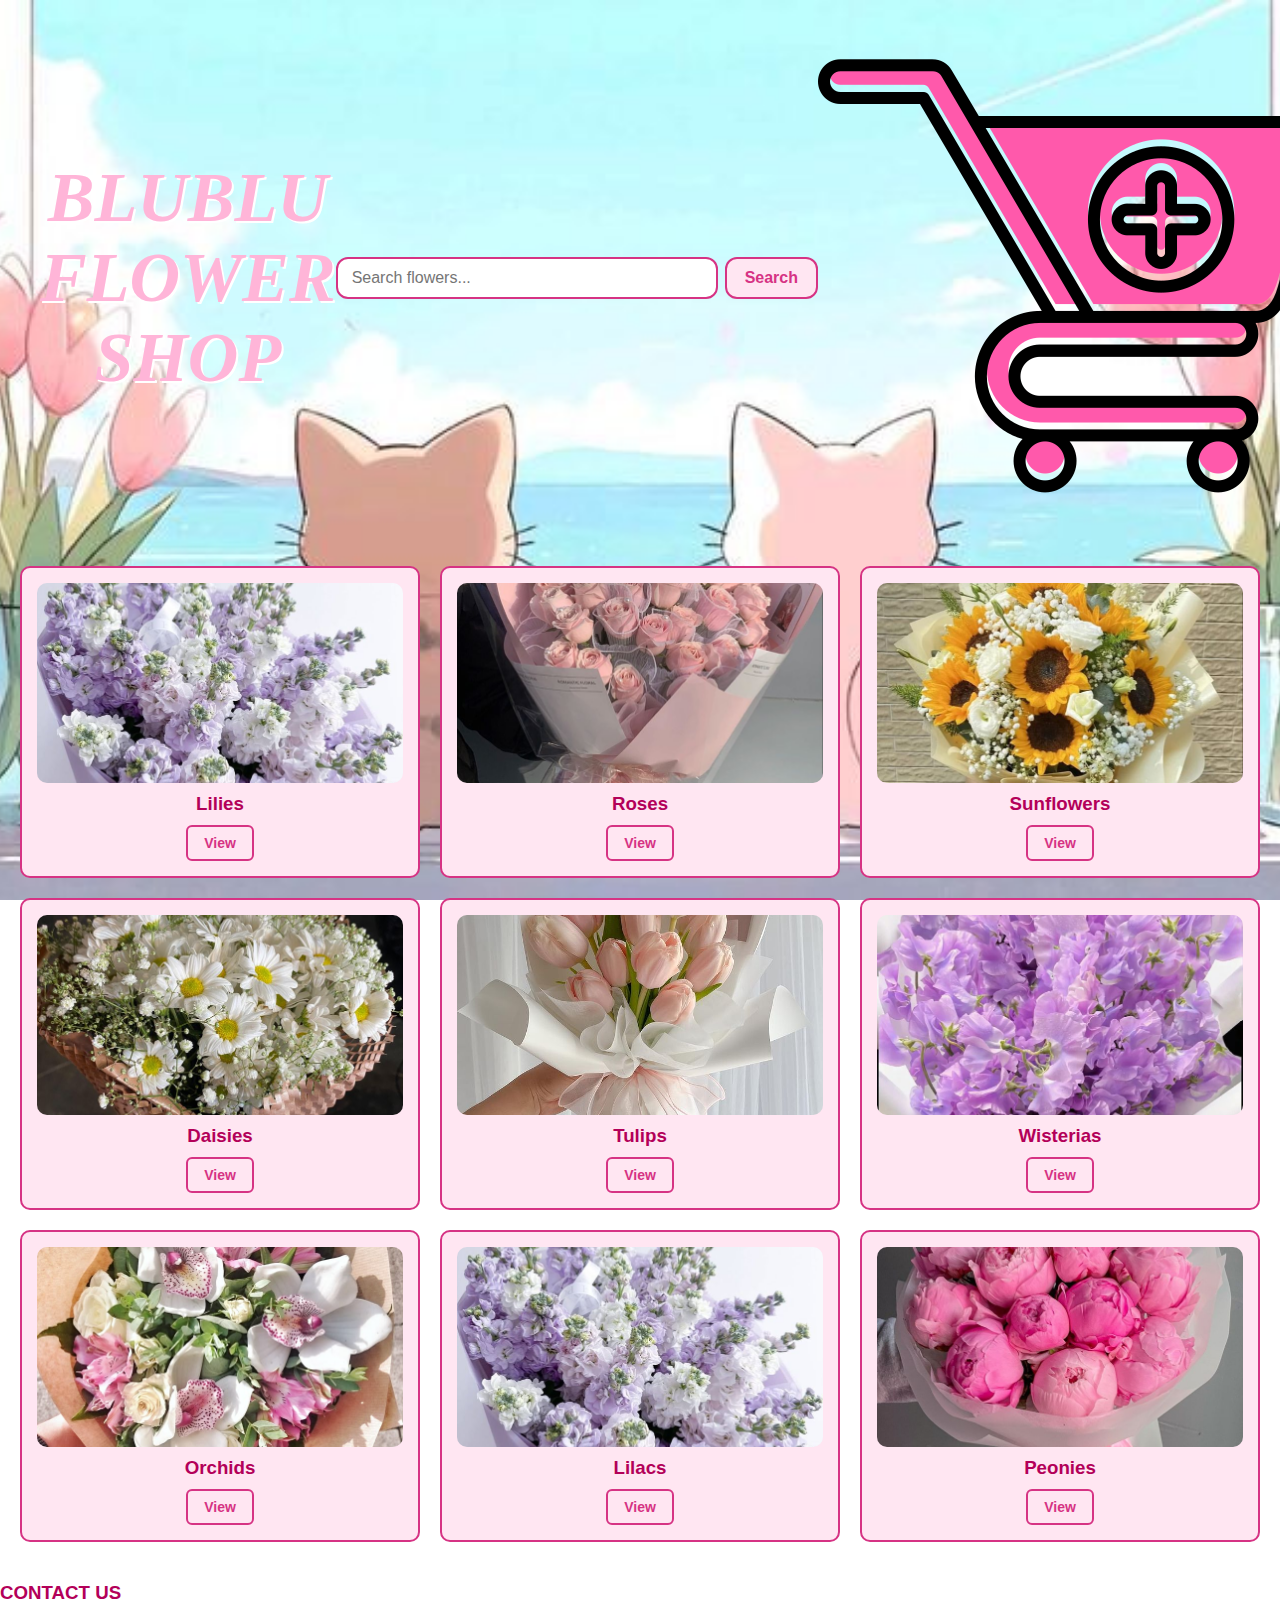
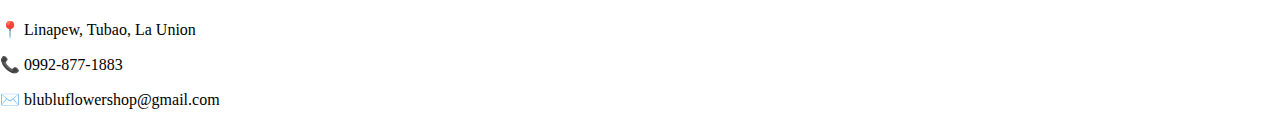
<file: index.html>
<!DOCTYPE html>
<html lang="en">
<head>
    <meta charset="UTF-8" />
    <meta name="viewport" content="width=device-width, initial-scale=1.0"/>
    <title>BLUBLU Flower Shop</title>
    <link rel="stylesheet" href="LandingPage.css">
    <style>
        /* Optional tweak for back button container */
        .back-container {
            text-align: center;
            margin: 20px 0;
        }
    </style>
</head>
<body>

<!-- HEADER -->
<div class="header-container">
    <h1 class="title">BLUBLU FLOWER SHOP</h1>

    <div class="search-bar">
        <input type="text" id="searchInput" placeholder="Search flowers..." class="search-input">
        <button id="searchBtn" class="search-button">Search</button>
    </div>

    <a href="cart.html" class="cart-link" title="View Cart">
        <img src="addtocart.png" class="cart-img" alt="cart">
    </a>
</div>

<!-- FLOWER GRID -->
<div class="container-grid">

    <div class="box">
        <div class="carousel">
            <div class="slides">
                <img src="l1.jpg" class="active">
                <img src="l2.jpg">
                <img src="l3.jpg">
                <img src="l4.jpg">
                <img src="l5.jpg">
            </div>
        </div>
        <h3>Lilies</h3>
        <button class="view-btn" data-url="Lilies.html">View</button>
    </div>

    <div class="box">
        <div class="carousel">
            <div class="slides">
                <img src="r1.jpg" class="active">
                <img src="r2.jpg">
                <img src="r3.jpg">
                <img src="r4.jpg">
                <img src="r5.jpg">
            </div>
        </div>
        <h3>Roses</h3>
        <button class="view-btn" data-url="Roses.html">View</button>
    </div>

    <div class="box">
        <div class="carousel">
            <div class="slides">
                <img src="s1.jpg" class="active">
                <img src="s2.jpg">
                <img src="s3.jpg">
                <img src="s4.jpg">
                <img src="s5.jpg">
            </div>
        </div>
        <h3>Sunflowers</h3>
        <button class="view-btn" data-url="Sunflowers.html">View</button>
    </div>

    <div class="box">
        <div class="carousel">
            <div class="slides">
                <img src="d1.jpg" class="active">
                <img src="d2.jpg">
                <img src="d3.jpg">
                <img src="d4.jpg">
                <img src="d5.jpg">
            </div>
        </div>
        <h3>Daisies</h3>
        <button class="view-btn" data-url="Daisies.html">View</button>
    </div>

    <div class="box">
        <div class="carousel">
            <div class="slides">
                <img src="t1.jpg" class="active">
                <img src="t2.jpg">
                <img src="t3.jpg">
                <img src="t4.jpg">
                <img src="t5.jpg">
            </div>
        </div>
        <h3>Tulips</h3>
        <button class="view-btn" data-url="Tulips.html">View</button>
    </div>

    <div class="box">
        <div class="carousel">
            <div class="slides">
                <img src="w1.jpg" class="active">
                <img src="w2.jpg">
                <img src="w3.jpg">
                <img src="w4.jpg">
                <img src="w5.jpg">
            </div>
        </div>
        <h3>Wisterias</h3>
        <button class="view-btn" data-url="Wisterias.html">View</button>
    </div>

    <div class="box">
        <div class="carousel">
            <div class="slides">
                <img src="o1.jpg" class="active">
                <img src="o2.jpg">
                <img src="o3.jpg">
                <img src="o4.jpg">
                <img src="o5.jpg">
            </div>
        </div>
        <h3>Orchids</h3>
        <button class="view-btn" data-url="Orchids.html">View</button>
    </div>

    <div class="box">
        <div class="carousel">
            <div class="slides">
                <img src="ll1.jpg" class="active">
                <img src="ll2.jpg">
                <img src="ll3.jpg">
                <img src="ll4.jpg">
                <img src="ll5.jpg">
            </div>
        </div>
        <h3>Lilacs</h3>
        <button class="view-btn" data-url="Lilac.html">View</button>
    </div>

    <div class="box">
        <div class="carousel">
            <div class="slides">
                <img src="p1.jpg" class="active">
                <img src="p2.jpg">
                <img src="p3.jpg">
                <img src="p4.jpg">
                <img src="p5.jpg">
            </div>
        </div>
        <h3>Peonies</h3>
        <button class="view-btn" data-url="Peonies.html">View</button>
    </div>

</div> <!-- END GRID -->


<!-- BACK BUTTON (styled as View button) -->
<div class="back-container">
    <button id="backBtn" class="view-btn">← Back to Home</button>
</div>

<!-- CONTACTS FOOTER -->
<footer class="contact-section">
    <h3>CONTACT US</h3>
    <p>📍 Linapew, Tubao, La Union</p>
    <p>📞 0992-877-1883</p>
    <p>✉️ blubluflowershop@gmail.com</p>
</footer>

<!-- ================== JAVASCRIPT ================== -->
<script>
document.addEventListener('DOMContentLoaded', () => {
    // CAROUSEL
    const carousels = document.querySelectorAll('.carousel');
    carousels.forEach(carousel => {
        const images = carousel.querySelectorAll('img');
        let index = 0;
        setInterval(() => {
            images[index].classList.remove('active');
            index = (index + 1) % images.length;
            images[index].classList.add('active');
        }, 3000);
    });

    // VIEW BUTTON REDIRECT
    document.querySelectorAll('.view-btn').forEach(button => {
        if(button.dataset.url){
            button.addEventListener('click', () => {
                const url = button.getAttribute('data-url');
                if (url) window.location.href = url;
            });
        }
    });

    // SEARCH + BACK BUTTON
    const searchInput = document.getElementById("searchInput");
    const searchBtn = document.getElementById("searchBtn");
    const boxes = document.querySelectorAll(".box");
    const backBtn = document.getElementById("backBtn");

    if (backBtn) backBtn.style.display = "none";

    function showAllBoxes() {
        boxes.forEach(box => box.style.display = "block");
    }

    function doSearch() {
        const query = searchInput.value.trim().toLowerCase();

        if (query === "") {
            showAllBoxes();
            if (backBtn) backBtn.style.display = "none";
            return;
        }

        let found = false;
        boxes.forEach(box => {
            const flowerName = box.querySelector("h3").textContent.trim().toLowerCase();
            if (flowerName.startsWith(query)) { // first-letter match
                box.style.display = "block";
                found = true;
            } else {
                box.style.display = "none";
            }
        });

        if (backBtn) backBtn.style.display = "inline-block";

        if (!found) {
            alert("No flowers found for: " + query);
        }
    }

    searchBtn.addEventListener("click", doSearch);

    searchInput.addEventListener("keydown", (e) => {
        if (e.key === "Enter") {
            doSearch();
        }
    });

    if (backBtn) {
        backBtn.addEventListener("click", () => {
            searchInput.value = "";
            showAllBoxes();
            backBtn.style.display = "none";
        });
    }
});
</script>

</body>
</html>
</file>
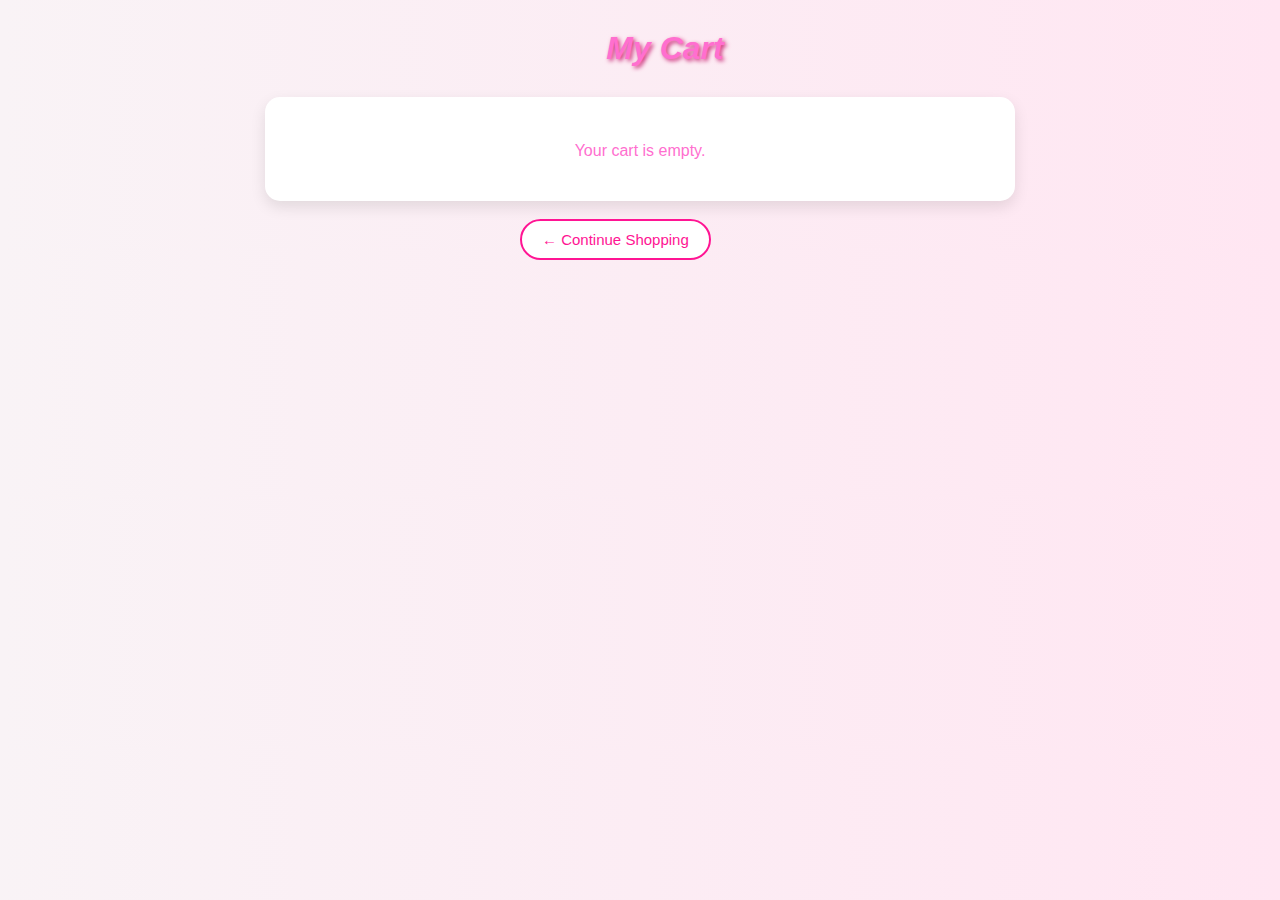
<file: cart.html>
<!DOCTYPE html>
<html lang="en">
<head>
<meta charset="UTF-8">
<meta name="viewport" content="width=device-width, initial-scale=1.0">
<title>My Cart - BLUBLU Flower Shop</title>
<link rel="stylesheet" href="LandingPage.css">
<style>
body {
    font-family: 'Segoe UI', Tahoma, Geneva, Verdana, sans-serif;
    background: linear-gradient(to right, #f9f3f6, #ffe6f2);
    margin: 0;
    padding: 0;
}
h1 {
    text-align: center;
    color: #ff6fcf;
    margin-top: 30px;
    font-size: 2rem;
}
.cart-container {
    max-width: 700px;
    margin: 30px auto;
    background: #fff;
    padding: 25px;
    border-radius: 15px;
    box-shadow: 0 6px 15px rgba(0,0,0,0.1);
}
.cart-item {
    display: flex;
    align-items: center;
    justify-content: space-between;
    padding: 12px;
    margin-bottom: 15px;
    border-radius: 10px;
    background: #fff0f8;
    box-shadow: 0 2px 6px rgba(0,0,0,0.05);
}
.cart-item img {
    width: 60px;
    height: 60px;
    object-fit: cover;
    border-radius: 8px;
    margin-right: 15px;
    border: 1px solid #ffd1ea;
}
.item-details {
    flex: 1;
}
.item-name {
    font-weight: 600;
    color: #ff1493;
    margin-bottom: 5px;
}
.item-price {
    color: #ff6fcf;
    font-weight: bold;
}
.quantity-container {
    display: flex;
    align-items: center;
    margin-top: 5px;
}
.quantity-label {
    font-weight: 500;
    color: #ff1493;
    margin-right: 10px;
}
.quantity-input {
    width: 60px;
    padding: 6px 10px;
    border-radius: 12px;
    border: 1px solid #ffb6d6;
    text-align: center;
    font-size: 14px;
    font-weight: bold;
    color: #ff1493;
    transition: 0.2s;
}
.quantity-input:focus {
    outline: none;
    border-color: #ff47b3;
    box-shadow: 0 0 5px rgba(255,71,179,0.5);
}
.remove-btn {
    background: #ff6fcf;
    color: white;
    border: none;
    padding: 6px 12px;
    border-radius: 8px;
    cursor: pointer;
    font-weight: bold;
    transition: background-color 0.2s;
}
.remove-btn:hover {
    background: #ff47b3;
}
.total {
    font-weight: bold;
    text-align: right;
    margin-top: 20px;
    color: #ff1493;
    font-size: 1.2rem;
}
.order-btn {
    background-color: #ff6fcf;
    color: #fff;
    font-size: small;
    padding: 12px 20px;
    border-radius: 8px;
    font-weight: bold;
    display: inline-block;
    cursor: pointer;
    margin-top: 20px;
    transition: 0.2s;
    text-decoration: none;
    margin-left: 284px;
}
.order-btn:hover {
    background-color: #ff47b3;
}
.outside-btn {
    padding: 10px 20px;
    background: white;
    border: 2px solid #ff1493;
    color: #ff1493;
    text-decoration: none;
    border-radius: 25px;
    font-size: 15px;
    transition: 0.3s;
    margin-left: 520px;
}
.outside-btn:hover {
    background: #ff47b3;
    color: white;
}
.empty-cart {
    text-align: center;
    color: #ff6fcf;
    margin-top: 20px;
}
</style>
</head>
<body>

<h1>My Cart</h1>

<div class="cart-container" id="cart-container"></div>

<a href="index.html" class="outside-btn">← Continue Shopping</a>

<script>
let cart = JSON.parse(localStorage.getItem('cart')) || [];
const cartContainer = document.getElementById('cart-container');

function displayCart() {
    cartContainer.innerHTML = '';

    if(cart.length === 0){
        cartContainer.innerHTML = '<p class="empty-cart">Your cart is empty.</p>';
        return;
    }

    cart.forEach((item, index) => {
        const div = document.createElement('div');
        div.className = 'cart-item';
        div.innerHTML = `
            <img src="${item.image || 'https://via.placeholder.com/60'}" alt="${item.name}">
            <div class="item-details">
                <div class="item-name">${item.name}</div>
                <div class="item-price">₱${item.price}</div>
                <div class="quantity-container">
                    <span class="quantity-label">Qty:</span>
                    <input type="number" min="1" class="quantity-input" value="${item.quantity}" onchange="updateQuantity(${index}, this.value)">
                </div>
            </div>
            <button class="remove-btn" onclick="removeItem(${index})">Remove</button>
        `;
        cartContainer.appendChild(div);
    });

    const totalDiv = document.createElement('p');
    totalDiv.className = 'total';
    const totalPrice = cart.reduce((sum, item) => sum + item.price * item.quantity, 0);
    totalDiv.textContent = `Total: ₱${totalPrice}`;
    cartContainer.appendChild(totalDiv);

    const orderBtn = document.createElement('a');
    orderBtn.className = 'order-btn';
    orderBtn.textContent = 'Place an Order';
    orderBtn.href = 'order.html';
    cartContainer.appendChild(orderBtn);
}

function removeItem(index){
    cart.splice(index,1);
    localStorage.setItem('cart', JSON.stringify(cart));
    displayCart();
}

function updateQuantity(index, value){
    const qty = parseInt(value);
    if(qty > 0){
        cart[index].quantity = qty;
        localStorage.setItem('cart', JSON.stringify(cart));
        displayCart();
    }
}

displayCart();
</script>

</body>
</html>
</file>
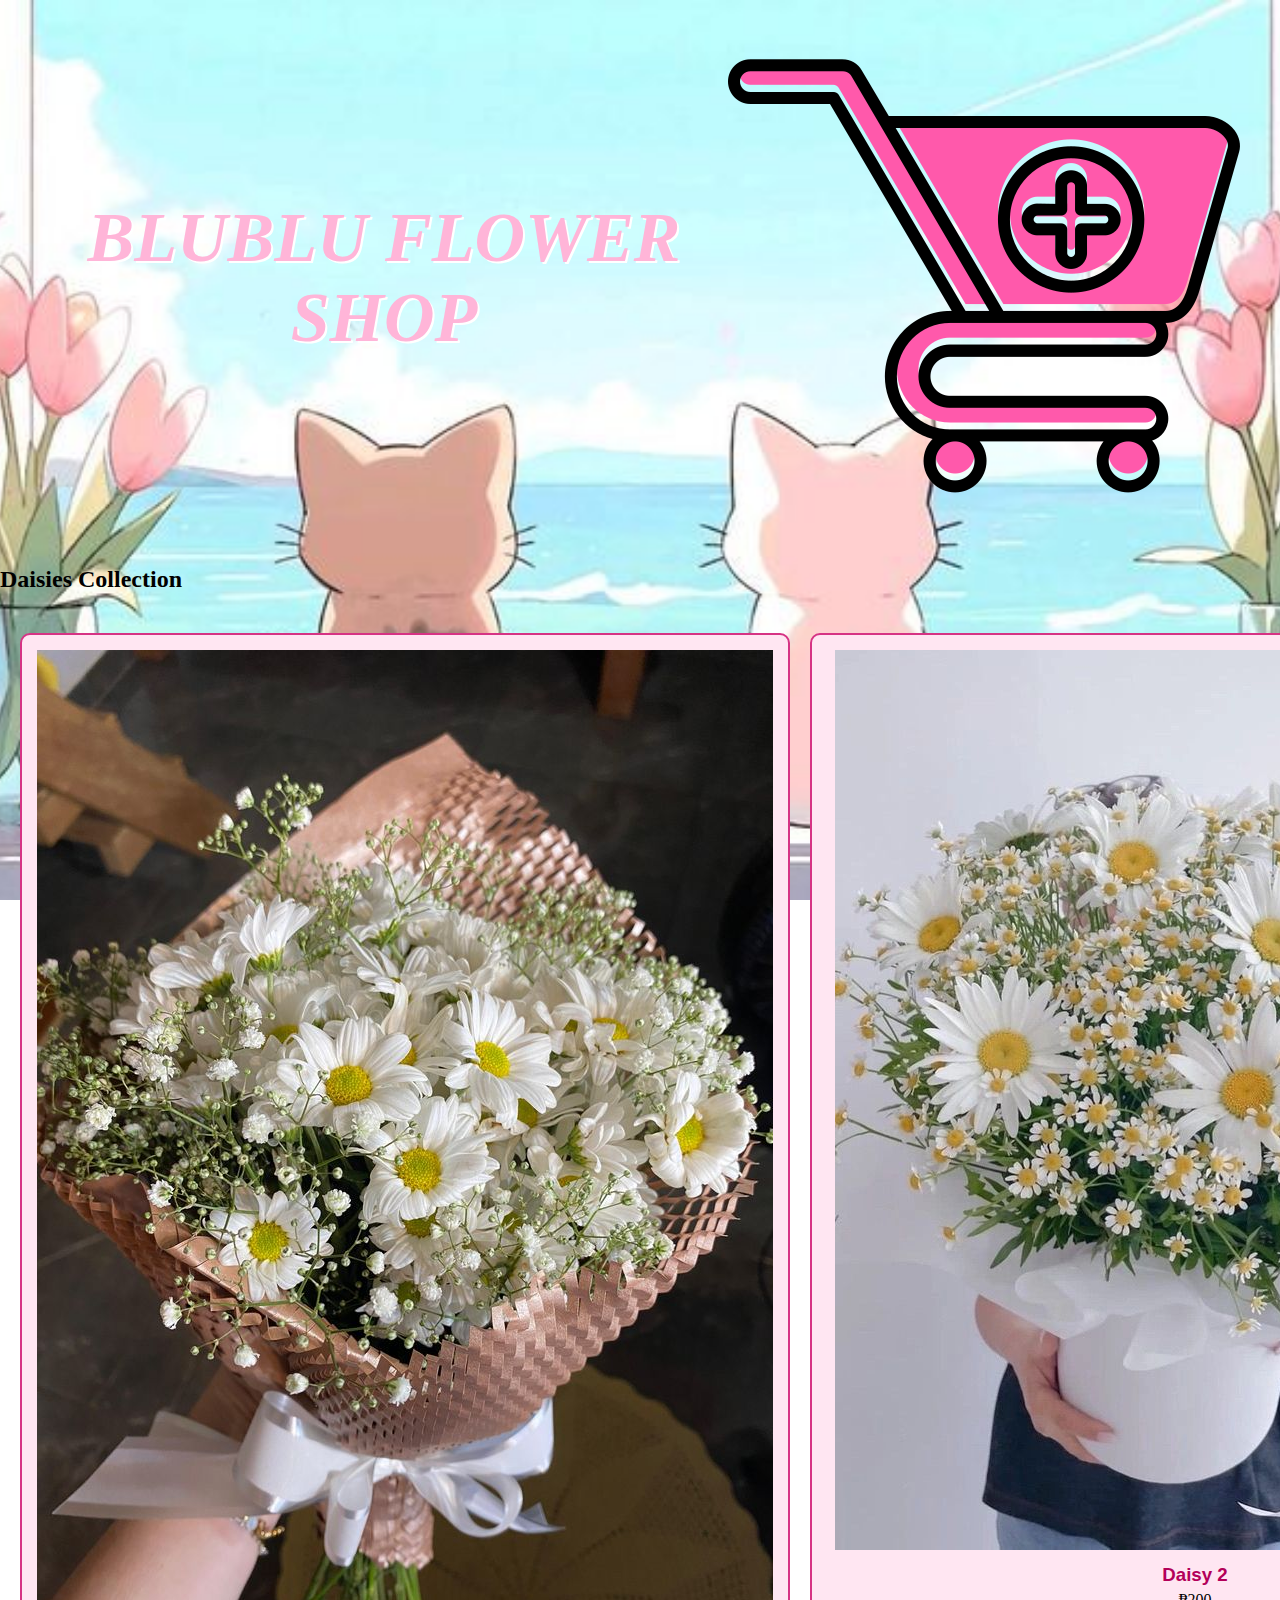
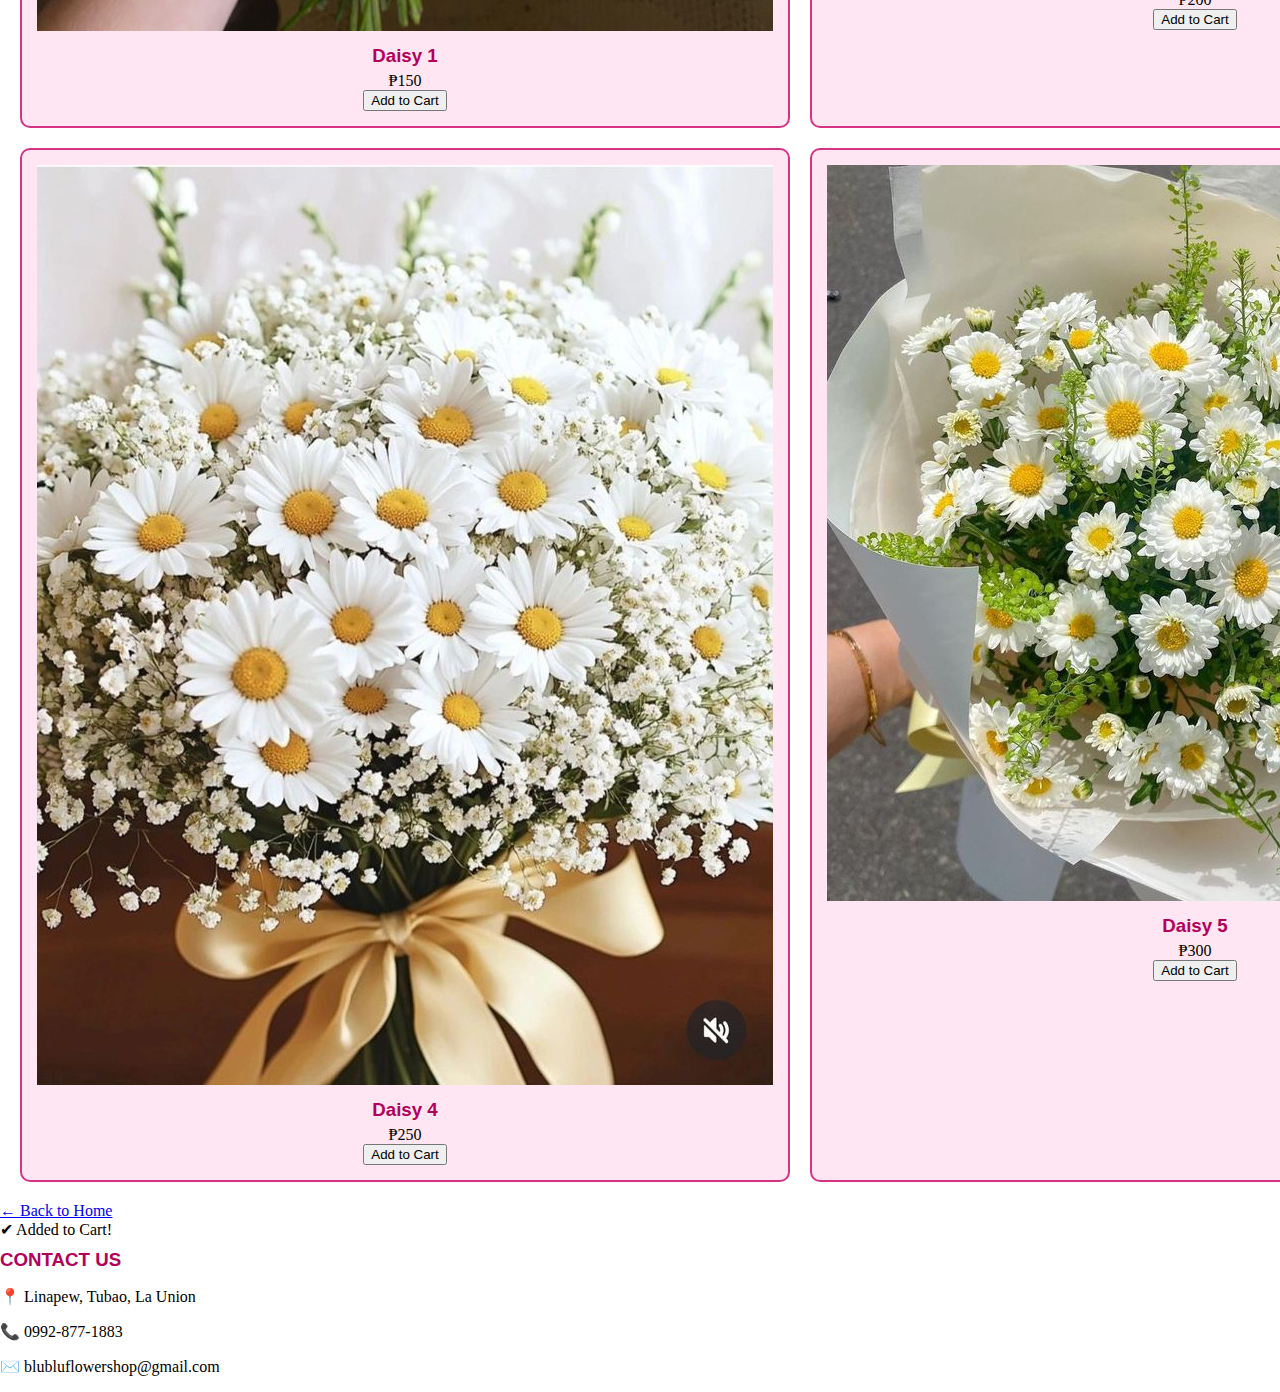
<file: Daisies.html>
<!DOCTYPE html>
<html lang="en">
<head>
    <meta charset="UTF-8">
    <meta name="viewport" content="width=device-width, initial-scale=1.0">
    <title>Daisies - BLUBLU Flower Shop</title>
    <link rel="stylesheet" href="LandingPage.css">
</head>
<body>

<!-- HEADER -->
<div class="header-container">
    <h1 class="title">BLUBLU FLOWER SHOP</h1>



    <a href="cart.html">
        <img src="addtocart.png" class="cart-img" alt="Cart">
    </a>
</div>

<!-- PAGE TITLE -->
<h2 class="page-title">Daisies Collection</h2>

<!-- PRODUCT GRID -->
<div class="container-grid">

    <div class="box">
        <img src="d1.jpg" alt="Daisies 1">
        <h3>Daisy 1</h3>
        <div class="price">₱150</div>
        <button class="add-btn" data-name="Daisy 1" data-price="150" data-img="d1.jpg">Add to Cart</button>
    </div>

    <div class="box">
        <img src="d2.jpg" alt="Daisies 2">
        <h3>Daisy 2</h3>
        <div class="price">₱200</div>
        <button class="add-btn" data-name="Daisy 2" data-price="200" data-img="d2.jpg">Add to Cart</button>
    </div>

    <div class="box">
        <img src="d3.jpg" alt="Daisies 3">
        <h3>Daisy 3</h3>
        <div class="price">₱180</div>
        <button class="add-btn" data-name="Daisy 3" data-price="180" data-img="d3.jpg">Add to Cart</button>
    </div>

    <div class="box">
        <img src="d4.jpg" alt="Daisies 4">
        <h3>Daisy 4</h3>
        <div class="price">₱250</div>
        <button class="add-btn" data-name="Daisy 4" data-price="250" data-img="d4.jpg">Add to Cart</button>
    </div>

    <div class="box">
        <img src="d5.jpg" alt="Daisies 5">
        <h3>Daisy 5</h3>
        <div class="price">₱300</div>
        <button class="add-btn" data-name="Daisy 5" data-price="300" data-img="d5.jpg">Add to Cart</button>
    </div>

</div>

<!-- BACK BUTTON -->
<div class="back-container">
    <a href="index.html" class="back-btn">← Back to Home</a>
</div>

<!-- ADDED TO CART POPUP -->
<div id="added-message" class="added-message">✔ Added to Cart!</div>

<script>
const addButtons = document.querySelectorAll('.add-btn');
const msg = document.getElementById('added-message');

addButtons.forEach(btn => {
    btn.addEventListener('click', () => {
        // Show popup
        msg.classList.add('show');
        setTimeout(() => msg.classList.remove('show'), 2000);

        // Get product info
        const product = {
            name: btn.getAttribute('data-name'),
            price: Number(btn.getAttribute('data-price')),
            image: btn.getAttribute('data-img'),
            quantity: 1
        };

        // Get cart from localStorage
        let cart = JSON.parse(localStorage.getItem('cart')) || [];

        // Check if item already exists
        const existingItem = cart.find(item => item.name === product.name);
        if (existingItem) {
            existingItem.quantity += 1; // increase quantity if exists
        } else {
            cart.push(product); // add new item
        }

        // Save back to localStorage
        localStorage.setItem('cart', JSON.stringify(cart));
    });
});
</script>
<!-- CONTACT US -->
<footer class="contact-section">
    <h3>CONTACT US</h3>
    <p>📍 Linapew, Tubao, La Union</p>
    <p>📞 0992-877-1883</p>
    <p>✉️ blubluflowershop@gmail.com</p>
</footer>
</body>
</html>
</file>
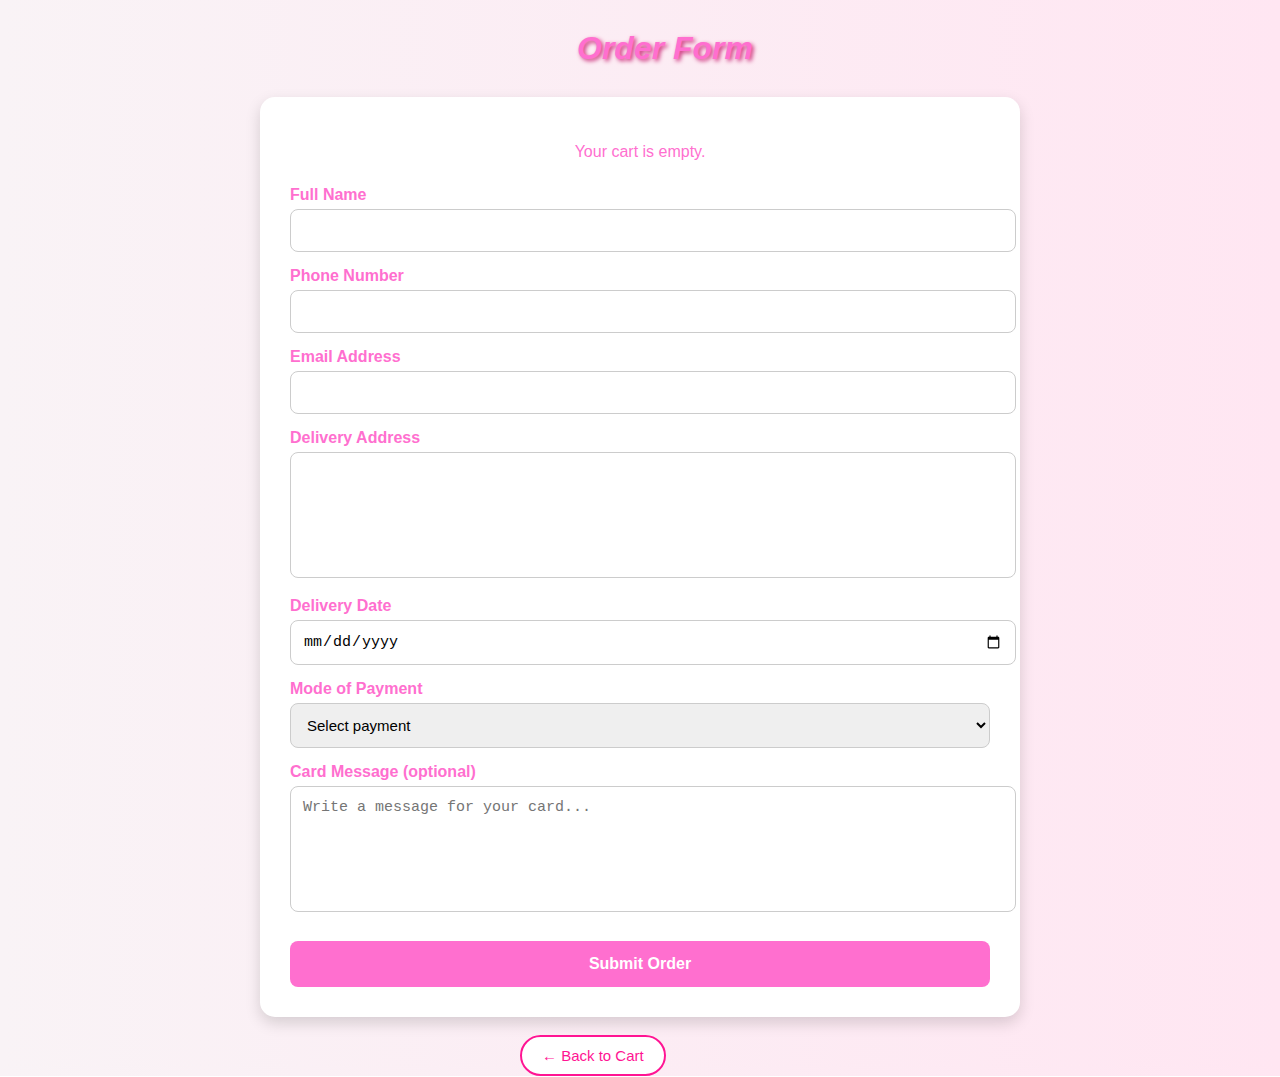
<file: order.html>
<!DOCTYPE html>
<html lang="en">
<head>
<meta charset="UTF-8">
<meta name="viewport" content="width=device-width, initial-scale=1.0">
<title>Order Form - BLUBLU Flower Shop</title>
<link rel="stylesheet" href="LandingPage.css">
<style>
body {
    font-family: 'Segoe UI', Tahoma, Geneva, Verdana, sans-serif;
    background: linear-gradient(to right, #f9f3f6, #ffe6f2);
    margin: 0;
    padding: 0;
}
h1 {
    text-align: center;
    color: #ff6fcf;
    margin-top: 30px;
    font-size: 2rem;
}
.form-container {
    max-width: 700px;
    margin: 30px auto;
    background: #fff;
    padding: 30px;
    border-radius: 15px;
    box-shadow: 0 6px 15px rgba(0,0,0,0.15);
}
.cart-items {
    margin-bottom: 25px;
}
.cart-item {
    display: flex;
    align-items: center;
    justify-content: space-between;
    margin-bottom: 12px;
    padding: 10px;
    border-radius: 10px;
    background: #fff0f8;
    box-shadow: 0 2px 6px rgba(0,0,0,0.05);
}
.cart-item img {
    width: 60px;
    height: 60px;
    object-fit: cover;
    border-radius: 8px;
    margin-right: 15px;
    border: 1px solid #ffd1ea;
}
.item-details {
    flex: 1;
}
.item-name {
    font-weight: 600;
    color: #ff1493;
}
.item-price {
    color: #ff6fcf;
    font-weight: bold;
}
.item-quantity {
    color: #ff6fcf;
    font-weight: bold;
    margin-top: 5px;
}
.total {
    font-weight: bold;
    text-align: right;
    margin-bottom: 20px;
    color: #ff1493;
    font-size: 1.2rem;
}
label {
    display: block;
    font-weight: bold;
    margin-top: 15px;
    color: #ff6fcf;
}
input, select, textarea {
    width: 100%;
    padding: 12px;
    border-radius: 8px;
    border: 1px solid #ccc;
    margin-top: 5px;
    font-size: 15px;
}
textarea { resize: none; height: 100px; }
.submit-btn {
    background-color: #ff6fcf;
    color: white;
    padding: 14px 20px;
    border: none;
    border-radius: 8px;
    font-size: 16px;
    cursor: pointer;
    margin-top: 25px;
    transition: 0.2s;
    width: 100%;
    font-weight: bold;
}
.submit-btn:hover { background-color: #ff47b3; }
.back-btn {
    padding: 10px 20px;
    background: white;
    border: 2px solid #ff1493;
    color: #ff1493;
    text-decoration: none;
    border-radius: 25px;
    font-size: 15px;
    transition: 0.3s;
    margin-left: 520px;
}
.back-btn:hover { background: #ff47b3; color: white; }
</style>
</head>
<body>

<h1>Order Form</h1>

<div class="form-container">

    <!-- Cart items -->
    <div class="cart-items" id="cartItems"></div>

    <!-- Total -->
    <p class="total" id="totalPrice"></p>

    <!-- Order form -->
    <form id="orderForm">
        <label>Full Name</label>
        <input type="text" id="fullname" required>

        <label>Phone Number</label>
        <input type="text" id="phone" required pattern="\d{11}" title="Phone number must be exactly 11 digits">

        <label>Email Address</label>
        <input type="email" id="email" required>

        <label>Delivery Address</label>
        <textarea id="address" required></textarea>

        <label>Delivery Date</label>
        <input type="date" id="date" required>

        <label>Mode of Payment</label>
        <select id="payment" required>
            <option value="" disabled selected>Select payment</option>
            <option value="COD">Cash on Delivery</option>
            <option value="GCash">GCash</option>
            <option value="Bank Transfer">Bank Transfer</option>
        </select>

        <!-- Extra fields for GCash / Bank Transfer -->
        <div id="paymentInfo" style="display:none; margin-top:10px;">
            <label id="paymentLabel"></label>
            <input type="text" id="paymentName" placeholder="Name" style="margin-bottom:5px;">
            <input type="text" id="paymentNumber" placeholder="Number" pattern="\d{11}" title="Number must be exactly 11 digits">
        </div>

        <label>Card Message (optional)</label>
        <textarea id="message" placeholder="Write a message for your card..."></textarea>

        <button class="submit-btn" type="submit">Submit Order</button>
    </form>
</div>

<a href="cart.html" class="back-btn">← Back to Cart</a>

<script>
const cart = JSON.parse(localStorage.getItem('cart')) || [];
const cartItemsDiv = document.getElementById('cartItems');
const totalPriceEl = document.getElementById('totalPrice');

// Display cart items with quantities
if(cart.length === 0){
    cartItemsDiv.innerHTML = '<p style="text-align:center; color:#ff6fcf;">Your cart is empty.</p>';
} else {
    cart.forEach(item => {
        const div = document.createElement('div');
        div.className = 'cart-item';
        div.innerHTML = `
            <img src="${item.image || 'placeholder.png'}" alt="${item.name}">
            <div class="item-details">
                <div class="item-name">${item.name}</div>
                <div class="item-price">₱${item.price}</div>
                <div class="item-quantity">Quantity: ${item.quantity}</div>
            </div>
        `;
        cartItemsDiv.appendChild(div);
    });

    const total = cart.reduce((sum, item) => sum + item.price * item.quantity, 0);
    totalPriceEl.textContent = `Total: ₱${total}`;
}

// Dynamic payment fields
const paymentSelect = document.getElementById("payment");
const paymentInfoDiv = document.getElementById("paymentInfo");
const paymentLabel = document.getElementById("paymentLabel");
const paymentName = document.getElementById("paymentName");
const paymentNumber = document.getElementById("paymentNumber");

paymentSelect.addEventListener("change", function() {
    const value = this.value;

    if(value === "GCash"){
        paymentInfoDiv.style.display = "block";
        paymentLabel.textContent = "GCash Details";
        paymentName.placeholder = "GCash Name";
        paymentNumber.placeholder = "GCash Number";
        paymentName.required = true;
        paymentNumber.required = true;
    } else if(value === "Bank Transfer"){
        paymentInfoDiv.style.display = "block";
        paymentLabel.textContent = "Bank Transfer Details";
        paymentName.placeholder = "Bank Account Name";
        paymentNumber.placeholder = "Bank Account Number";
        paymentName.required = true;
        paymentNumber.required = true;
    } else {
        paymentInfoDiv.style.display = "none";
        paymentName.required = false;
        paymentNumber.required = false;
    }
});

// Handle order submission with 11-digit validation
document.getElementById("orderForm").addEventListener("submit", function(e){
    e.preventDefault();

    if(cart.length === 0){
        alert("Your cart is empty.");
        return;
    }

    const payment = document.getElementById("payment").value;
    if(!payment){
        alert("Please select a mode of payment.");
        return;
    }

    const phone = document.getElementById("phone").value;
    if(!/^\d{11}$/.test(phone)){
        alert("Phone number must be exactly 11 digits.");
        return;
    }

    let extraInfo = "";
    if(payment === "GCash" || payment === "Bank Transfer"){
        const number = paymentNumber.value;
        if(!/^\d{11}$/.test(number)){
            alert("Payment number must be exactly 11 digits.");
            return;
        }
        extraInfo = `\nName: ${paymentName.value}\nNumber: ${number}`;
    }

    const totalAmount = cart.reduce((sum,item)=>sum + item.price * item.quantity,0);

    alert(`Your order has been submitted!\nPayment Method: ${payment}${extraInfo}\nTotal: ₱${totalAmount}\nThank you for choosing BLUBLU Flower Shop! 💐`);

    // Clear cart
    localStorage.setItem('cart', JSON.stringify([]));
    this.reset();
    cartItemsDiv.innerHTML = '';
    totalPriceEl.textContent = '';
    paymentInfoDiv.style.display = "none";
});
</script>

</body>
</html>
</file>
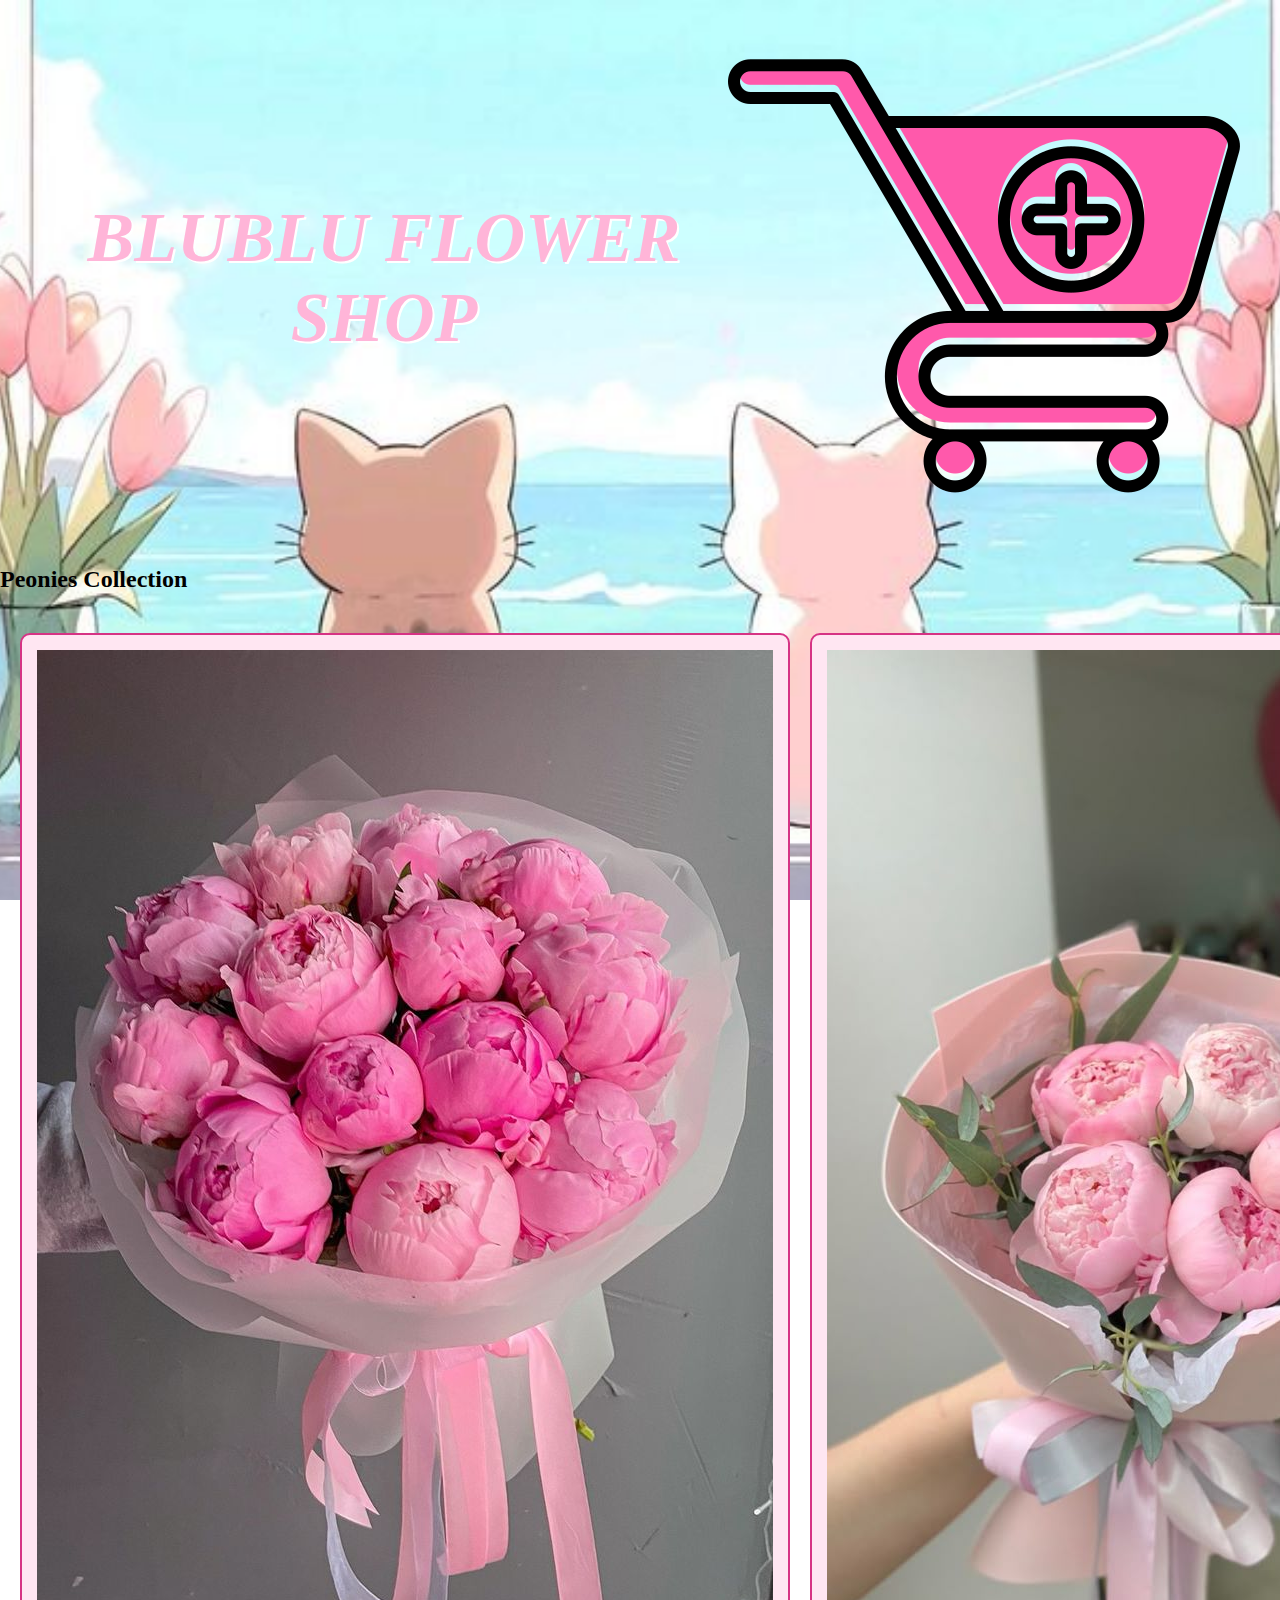
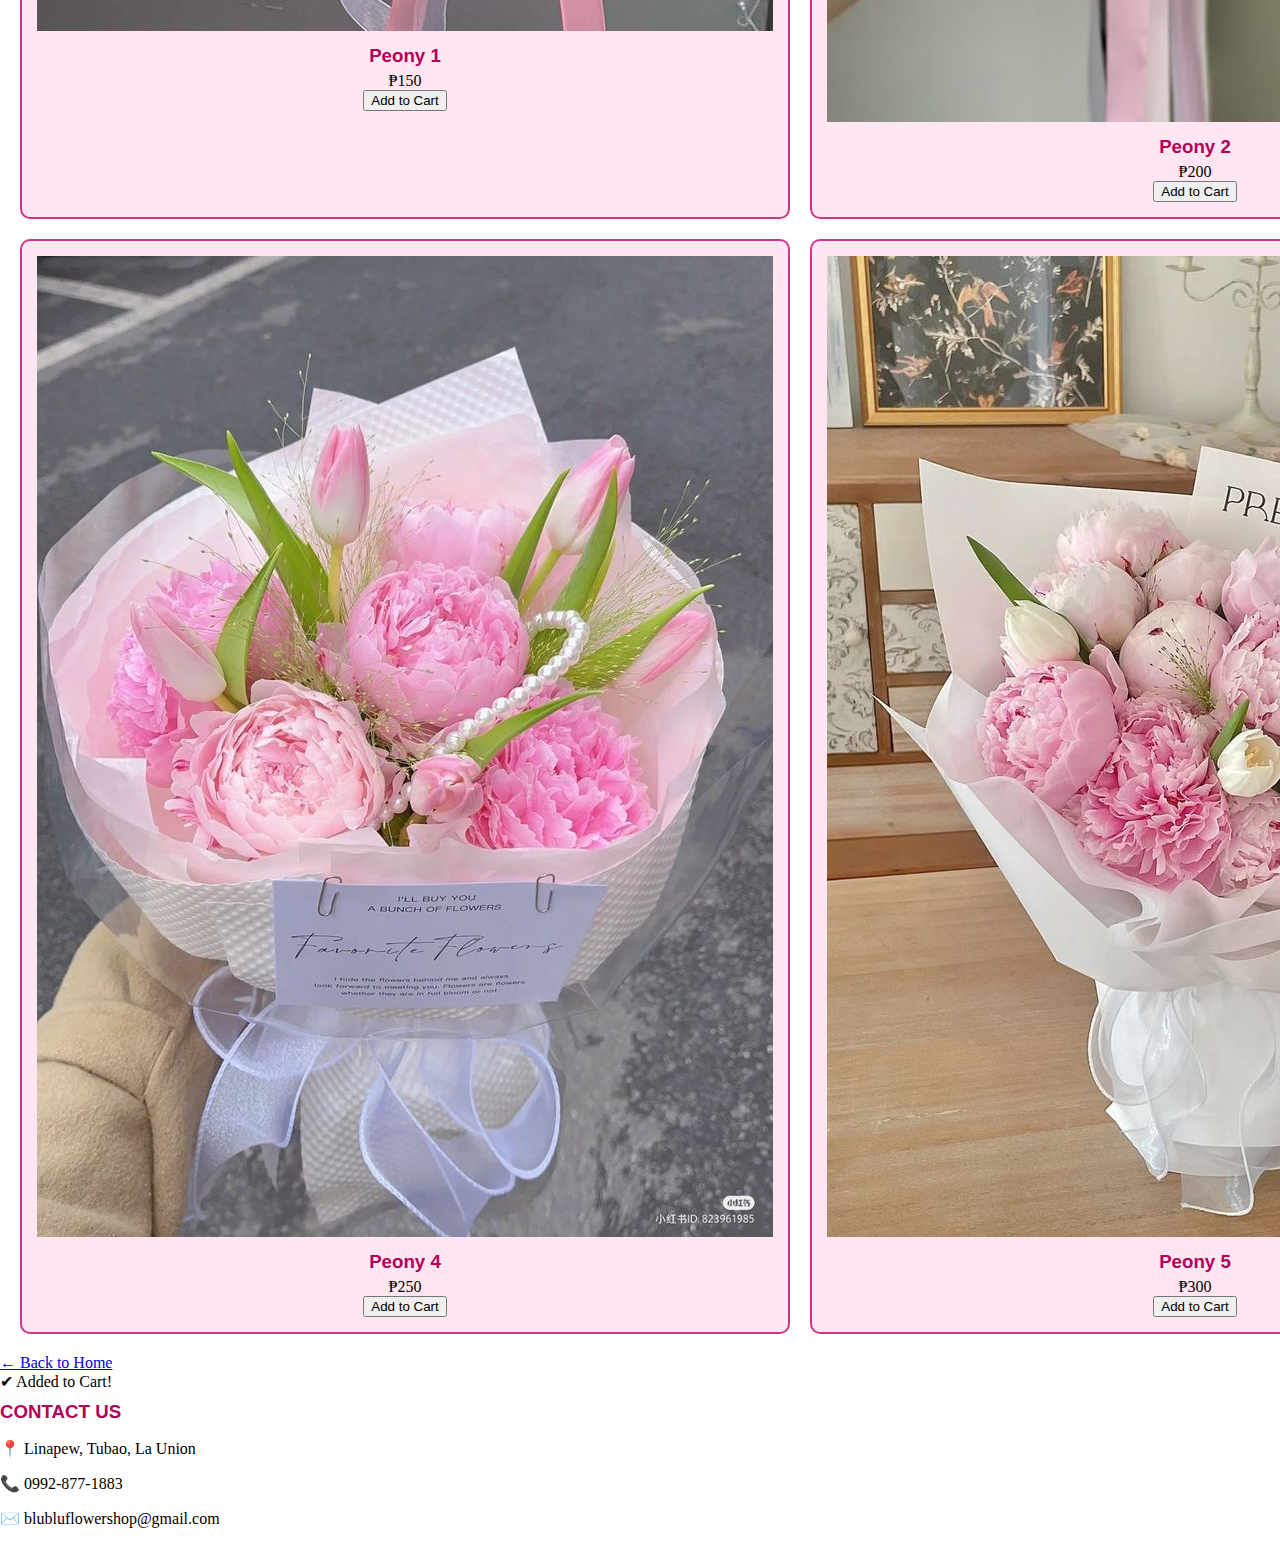
<file: Peonies.html>
<!DOCTYPE html>
<html lang="en">
<head>
    <meta charset="UTF-8">
    <meta name="viewport" content="width=device-width, initial-scale=1.0">
    <title>Peonies - BLUBLU Flower Shop</title>
    <link rel="stylesheet" href="LandingPage.css">
</head>
<body>

<!-- HEADER -->
<div class="header-container">
    <h1 class="title">BLUBLU FLOWER SHOP</h1>



    <a href="cart.html">
        <img src="addtocart.png" class="cart-img" alt="Cart">
    </a>
</div>

<!-- PAGE TITLE -->
<h2 class="page-title">Peonies Collection</h2>

<!-- PRODUCT GRID -->
<div class="container-grid">

    <div class="box">
        <img src="p1.jpg" alt="Peony 1">
        <h3>Peony 1</h3>
        <div class="price">₱150</div>
        <button class="add-btn" data-name="Peony 1" data-price="150" data-img="p1.jpg">Add to Cart</button>
    </div>

    <div class="box">
        <img src="p2.jpg" alt="Peony 2">
        <h3>Peony 2</h3>
        <div class="price">₱200</div>
        <button class="add-btn" data-name="Peony 2" data-price="200" data-img="p2.jpg">Add to Cart</button>
    </div>

    <div class="box">
        <img src="p3.jpg" alt="Peony 3">
        <h3>Peony 3</h3>
        <div class="price">₱180</div>
        <button class="add-btn" data-name="Peony 3" data-price="180" data-img="p3.jpg">Add to Cart</button>
    </div>

    <div class="box">
        <img src="p4.jpg" alt="Peony 4">
        <h3>Peony 4</h3>
        <div class="price">₱250</div>
        <button class="add-btn" data-name="Peony 4" data-price="250" data-img="p4.jpg">Add to Cart</button>
    </div>

    <div class="box">
        <img src="p5.jpg" alt="Peony 5">
        <h3>Peony 5</h3>
        <div class="price">₱300</div>
        <button class="add-btn" data-name="Peony 5" data-price="300" data-img="p5.jpg">Add to Cart</button>
    </div>

</div>

<!-- BACK BUTTON -->
<div class="back-container">
    <a href="index.html" class="back-btn">← Back to Home</a>
</div>

<!-- ADDED TO CART POPUP -->
<div id="added-message" class="added-message">✔ Added to Cart!</div>

<!-- SCRIPT -->
<script>
const addButtons = document.querySelectorAll('.add-btn');
const msg = document.getElementById('added-message');

addButtons.forEach(btn => {
    btn.addEventListener('click', () => {
        // Show popup
        msg.classList.add('show');
        setTimeout(() => msg.classList.remove('show'), 2000);

        // Get product info
        const product = {
            name: btn.getAttribute('data-name'),
            price: Number(btn.getAttribute('data-price')),
            image: btn.getAttribute('data-img'),
            quantity: 1
        };

        // Get cart from localStorage
        let cart = JSON.parse(localStorage.getItem('cart')) || [];

        // Check if item already exists
        const existingItem = cart.find(item => item.name === product.name);
        if (existingItem) {
            existingItem.quantity += 1; // increase quantity if exists
        } else {
            cart.push(product); // add new item
        }

        // Save back to localStorage
        localStorage.setItem('cart', JSON.stringify(cart));
    });
});
</script>
<!-- CONTACT US -->
<footer class="contact-section">
    <h3>CONTACT US</h3>
    <p>📍 Linapew, Tubao, La Union</p>
    <p>📞 0992-877-1883</p>
    <p>✉️ blubluflowershop@gmail.com</p>
</footer>
</body>
</html>
</file>
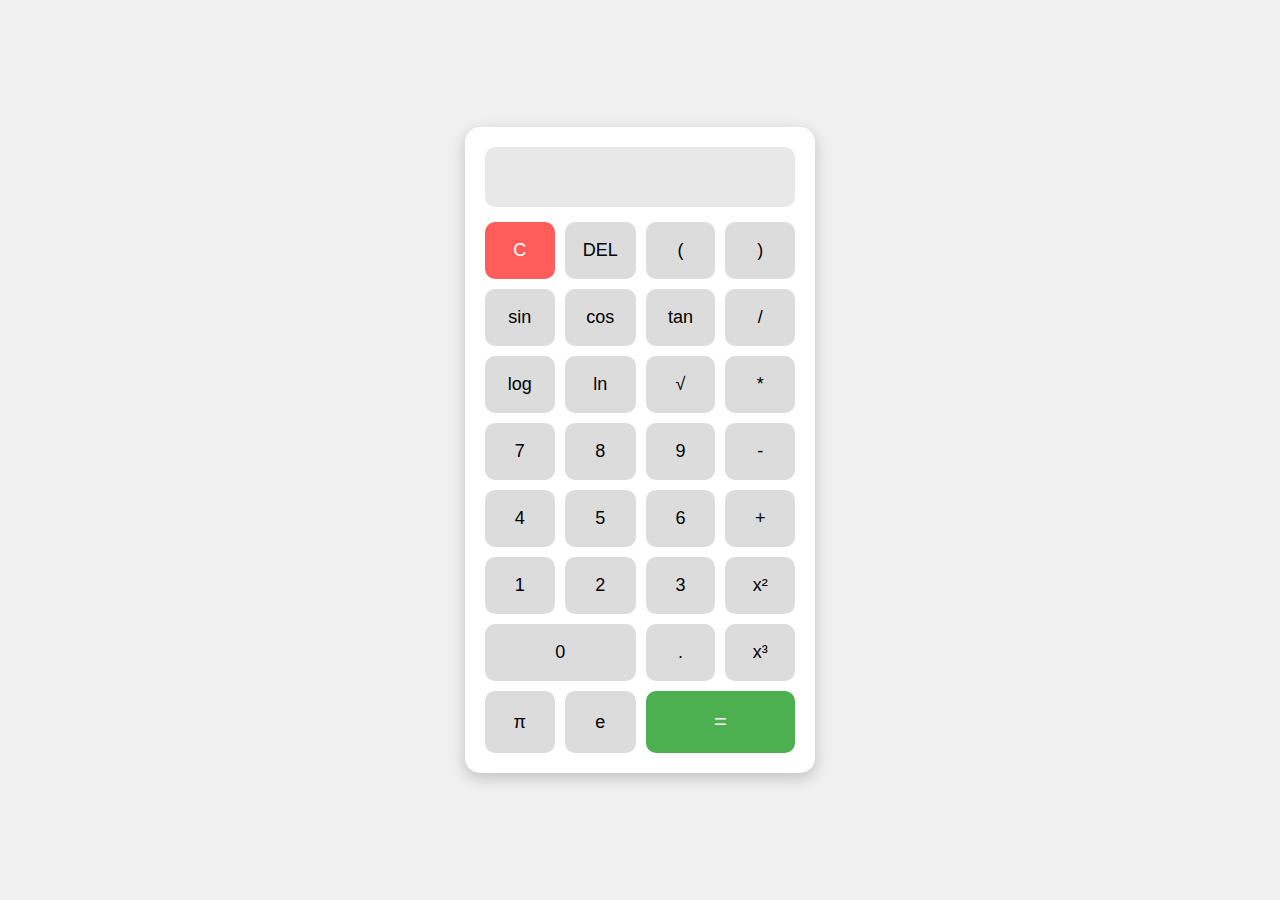
<file: ratbu.html>
<!DOCTYPE html>
<html lang="en">
<head>
    <meta charset="UTF-8">
    <meta name="viewport" content="width=device-width, initial-scale=1.0">
    <title>Scientific Calculator</title>
    <link rel="stylesheet" href="style.css">
</head>
<body>

<div class="calculator">
    <input type="text" id="display" disabled>

    <div class="buttons">

        <!-- Row 1 -->
        <button onclick="clearDisplay()" class="red">C</button>
        <button onclick="deleteLast()">DEL</button>
        <button onclick="appendValue('(')">(</button>
        <button onclick="appendValue(')')">)</button>

        <!-- Row 2 -->
        <button onclick="appendFunc('sin')">sin</button>
        <button onclick="appendFunc('cos')">cos</button>
        <button onclick="appendFunc('tan')">tan</button>
        <button onclick="appendValue('/')">/</button>

        <!-- Row 3 -->
        <button onclick="appendFunc('log')">log</button>
        <button onclick="appendFunc('ln')">ln</button>
        <button onclick="appendFunc('sqrt')">√</button>
        <button onclick="appendValue('*')">*</button>

        <!-- Row 4 -->
        <button onclick="appendValue('7')">7</button>
        <button onclick="appendValue('8')">8</button>
        <button onclick="appendValue('9')">9</button>
        <button onclick="appendValue('-')">-</button>

        <!-- Row 5 -->
        <button onclick="appendValue('4')">4</button>
        <button onclick="appendValue('5')">5</button>
        <button onclick="appendValue('6')">6</button>
        <button onclick="appendValue('+')">+</button>

        <!-- Row 6 -->
        <button onclick="appendValue('1')">1</button>
        <button onclick="appendValue('2')">2</button>
        <button onclick="appendValue('3')">3</button>
        <button onclick="appendFunc('pow2')">x²</button>

        <!-- Row 7 -->
        <button onclick="appendValue('0')" class="zero">0</button>
        <button onclick="appendValue('.')">.</button>
        <button onclick="appendFunc('pow3')">x³</button>

        <!-- Row 8 -->
        <button onclick="appendValue('Math.PI')">π</button>
        <button onclick="appendValue('Math.E')">e</button>
        <button class="equal" onclick="calculate()">=</button>

    </div>
</div>

<script src="script.js"></script>
</body>
</html>
</file>
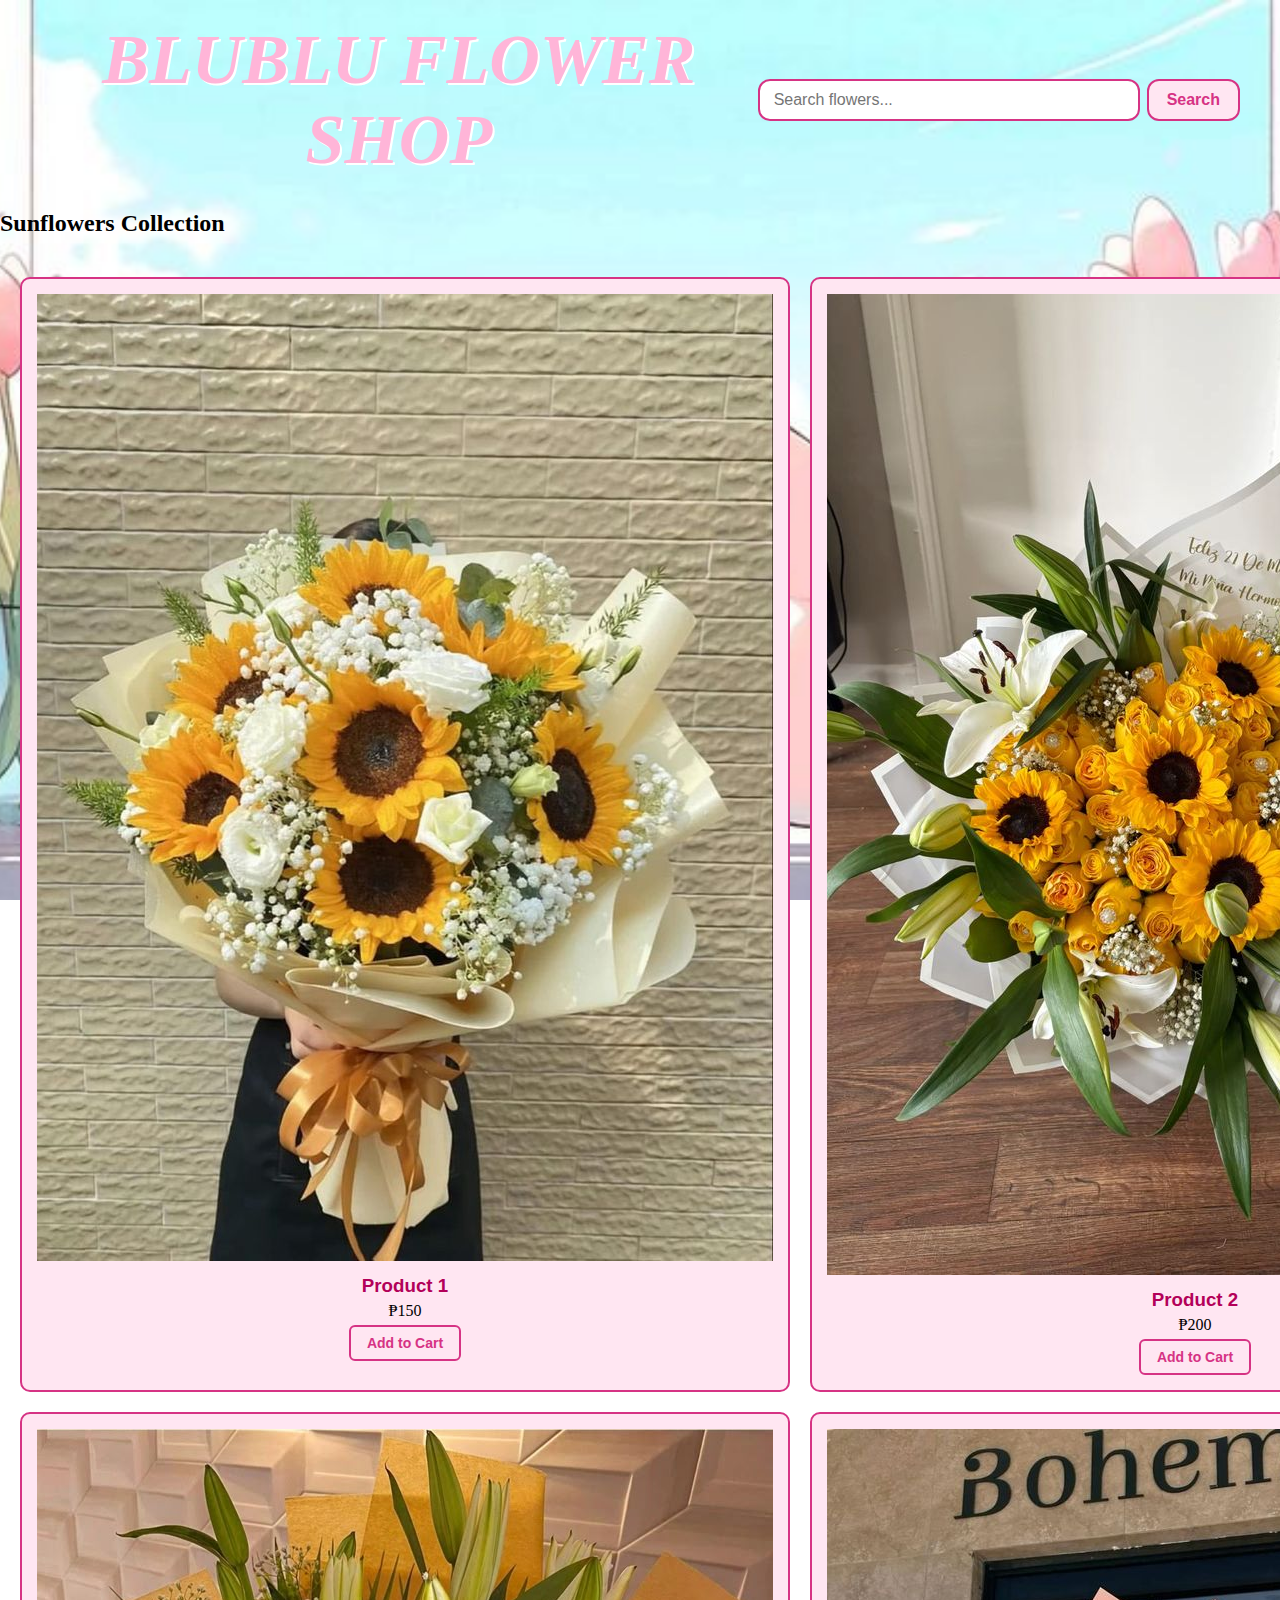
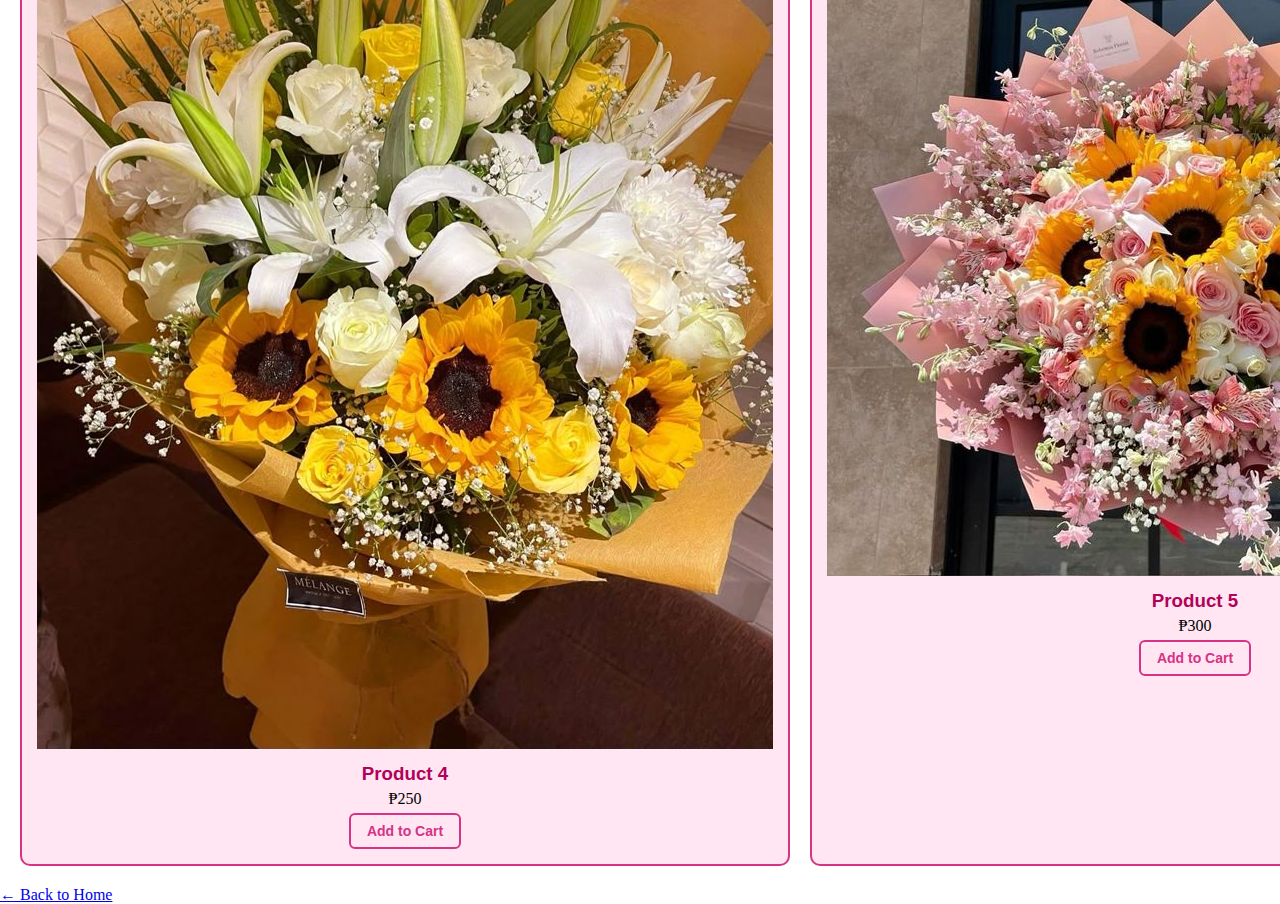
<file: Sunflowers.html>
<!DOCTYPE html>
<html lang="en">
<head>
    <meta charset="UTF-8">
    <meta name="viewport" content="width=device-width, initial-scale=1.0">
    <title> BLUBLU Flower Shop</title>
    <link rel="stylesheet" href="LandingPage.css">
</head>
<body>

<!-- HEADER -->
<div class="header-container">
    <h1 class="title">BLUBLU FLOWER SHOP</h1>

    <div class="search-bar">
        <input type="text" placeholder="Search flowers...">
        <button>Search</button>
    </div>
</div>

<!-- PAGE TITLE -->
<h2 class="page-title">Sunflowers Collection</h2>

<!-- PRODUCT GRID -->
<div class="container-grid">

    <div class="box">
        <img src="s1.jpg" alt="Sunflowers 1">
        <h3>Product 1</h3>
        <div class="price">₱150</div>
        <button class="view-btn">Add to Cart</button>
    </div>

    <div class="box">
        <img src="s2.jpg" alt="Sunflowers 2">
        <h3>Product 2</h3>
        <div class="price">₱200</div>
        <button class="view-btn">Add to Cart</button>
    </div>

    <div class="box">
        <img src="s3.jpg" alt="Sunflowers 3">
        <h3>Product 3</h3>
        <div class="price">₱180</div>
        <button class="view-btn">Add to Cart</button>
    </div>

    <div class="box">
        <img src="s4.jpg" alt="Sunflowers 4">
        <h3>Product 4</h3>
        <div class="price">₱250</div>
        <button class="view-btn">Add to Cart</button>
    </div>

    <div class="box">
        <img src="s5.jpg" alt="Sunflowers 5">
        <h3>Product 5</h3>
        <div class="price">₱300</div>
        <button class="view-btn">Add to Cart</button>
    </div>

</div>

<!-- BACK BUTTON -->
<div class="back-container">
    <a href="index.html" class="back-btn">← Back to Home</a>
</div>

</body>
</html>
</file>
<file: LandingPage.css>
body{
    background-image: url("bg2.jpg");
    background-size: cover;
    background-position: center;
    background-repeat: no-repeat;
    background-attachment: fixed;
    margin: 0;
    padding: 0;
}

.header-container {
    display: flex;
    justify-content: space-between;
    align-items: center;
    padding: 10px 40px; /* pinapaliit para lumapit ang title at search bar */
    margin-top: 10px;
}

.title {
    font-size: 70px;  /* mas malaki */
    font-weight: bold;
    color: #ffb5d8;
    text-shadow: 2px 2px white;
    margin: 0; /* para walang extra space */
}

.search-bar {
    display: flex;
    align-items: center; /* para pantay ang input at button */
}

.search-bar input {
    padding: 10px 14px;
    border: 2px solid #d63384;
    border-radius: 12px;
    width: 350px;
    font-size: 16px;
    color: #b30059;
}

.search-bar input:focus {
    outline: none;
    border-color: #b30059;
    box-shadow: none;
}

.search-bar button {
    padding: 10px 18px;
    margin-left: 7px; /* maliit na space sa input */
    border: none;
    background-color: #ffe6f2; /* same as container background */
    color: #d63384;            /* matches container border for contrast */
    border: 2px solid #d63384; /* matches container border */
    border-radius: 12px;
    cursor: pointer;
    font-weight: bold;
    font-size: 16px;
}



h1{
    text-align: center;
    color: #ffe6f2;
    text-shadow: 2px 2px 4px #cd327d; /* better than stroke */
    font-size: 50px;
    margin-bottom: 5px;
    stroke: #db3183;
    font-style: oblique;
    margin-left: 50px;
}


.container-grid {
    display: grid;
    grid-template-columns: repeat(3, 1fr);
    gap: 20px;
    padding: 20px;
}

.box {
    background: #ffe6f2;
    padding: 15px;
    border-radius: 10px;
    border: 2px solid #d63384;
    text-align: center;
    transition: transform 0.3s ease;
    position: relative;
}


.box:hover {
    transform: scale(1.1);
    z-index: 10;
}


h3 {
    font-family: Arial, sans-serif;
    color: #b30059;
    margin-top: 10px;
    margin-bottom: 5px;
}

/* Carousel styles */
.carousel {
    width: 100%;
    height: 200px;
    overflow: hidden;
    position: relative;
    border-radius: 10px;
}

.carousel img {
    width: 100%;
    height: 200px;
    object-fit: cover;
    position: absolute;
    top: 0;
    left: 0;
    opacity: 0;
    transition: opacity 1s ease-in-out;
}

.carousel img.active {
    opacity: 1;
}

/* Base View Button Style */
.view-btn {
    display: inline-block;
    margin-top: 5px;
    background-color: #ffe6f2; /* same as container background */
    color: #d63384;            /* matches container border for contrast */
    border: 2px solid #d63384; /* matches container border */
    padding: 8px 16px;
    border-radius: 6px;
    cursor: pointer;
    font-weight: bold;
    font-size: 14px;
    transition: 0.3s;           /* smooth hover effect */
}

/* Hover effect: slightly darker shade */
.view-btn:hover {
    background-color: #ffd1e0;  /* slightly darker pink */
}
</file>
<file: style.css>
* {
    margin: 0;
    padding: 0;
    box-sizing: border-box;
    font-family: Arial, sans-serif;
}

body {
    height: 100vh;
    display: flex;
    justify-content: center;
    align-items: center;
    background: #f0f0f0;
}

.calculator {
    width: 350px;
    background: white;
    padding: 20px;
    border-radius: 15px;
    box-shadow: 0 5px 15px rgba(0,0,0,0.2);
}

#display {
    width: 100%;
    height: 60px;
    font-size: 26px;
    text-align: right;
    padding: 10px;
    border: none;
    background: #e8e8e8;
    border-radius: 10px;
    margin-bottom: 15px;
}

.buttons {
    display: grid;
    grid-template-columns: repeat(4, 1fr);
    gap: 10px;
}

button {
    padding: 18px;
    font-size: 18px;
    border: none;
    background: #dcdcdc;
    border-radius: 10px;
    cursor: pointer;
    transition: 0.2s;
}

button:hover {
    background: #c0c0c0;
}

.equal {
    grid-column: span 2;
    background: #4CAF50;
    color: white;
    font-size: 22px;
}

.equal:hover {
    background: #45a049;
}

.red {
    background: #ff5c5c;
    color: white;
}

.zero {
    grid-column: span 2;
}
</file>
